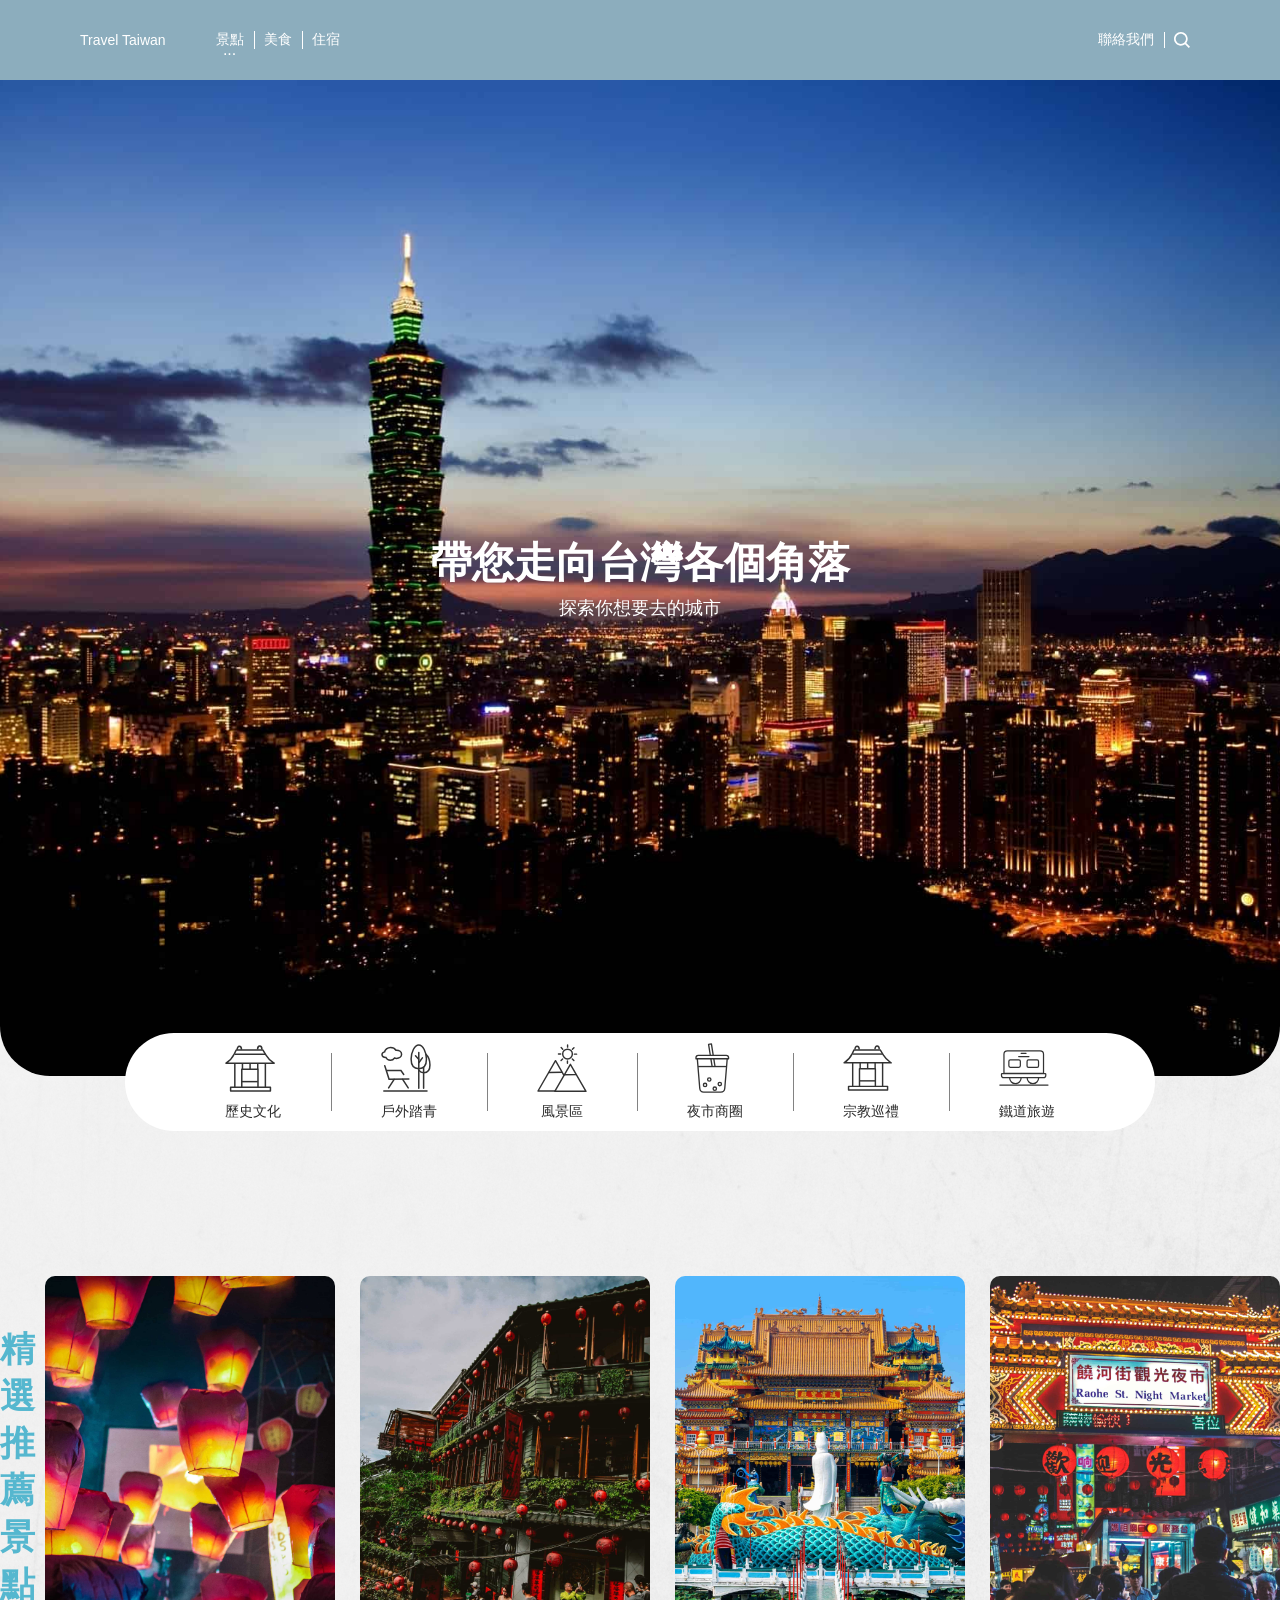
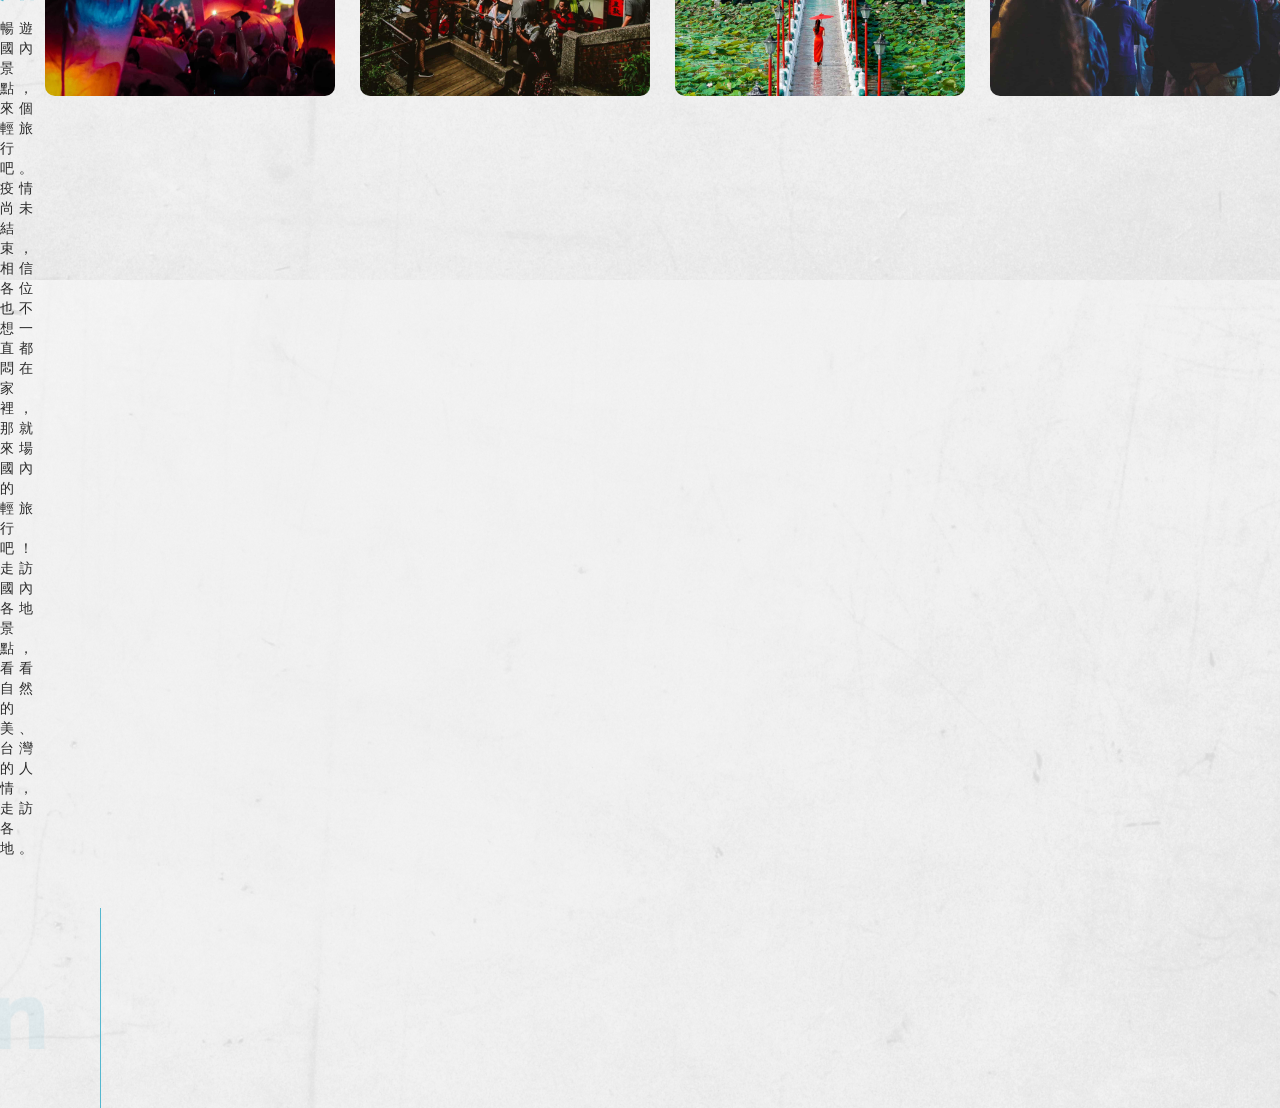
<file: html/index.html>
<!DOCTYPE html>
<html lang="en">
<head>
    <meta charset="UTF-8">
    <meta name="viewport" content="width=device-width, initial-scale=1.0">
    <link rel="stylesheet" href="../style/all.min.css">
</head>
<body>
    <header class="header">
        <div class="header__block">
            <h1>Travel Taiwan</h1>
            <ul class="header__sel">
                <li class="--on">景點</li>
                <li>美食</li>
                <li>住宿</li>
            </ul>
        </div>
        
        <ul class="header__sel">
            <li>聯絡我們</li>
            <li><i class="icon_search"></i></li>
        </ul>
    </header>
    <section class="banner">
        <h3>
            帶您走向台灣各個角落
            <div>探索你想要去的城市</div>
        </h3>
        <ul class="banner__pageSel">
            <li class="--history"><div>歷史文化</div></li>
            <li class="--outdoor"><div>戶外踏青</div></li>
            <li class="--view"><div>風景區</div></li>
            <li class="--food"><div>夜市商圈</div></li>
            <li class="--temple"><div>宗教巡禮</div></li>
            <li class="--train"><div>鐵道旅遊</div></li>
        </ul>
    </section>
    <section class="view">
        <div data-txt="Taiwan" class="view__txt">
            <h3>精選推薦景點</h3>
            <p>
                暢遊國內景點，來個輕旅行吧。<br>
                疫情尚未結束，相信各位也不想一直都悶在家裡，那就來場國內的<br>
                輕旅行吧！走訪國內各地景點，看看自然的美、台灣的人情，走訪各地。
            </p>
        </div>
        <ul class="view__pic">
            <li class="view__pic__item --one">
                <div class="viewInfo">
                    <div class="viewInfo__title">
                        <span>平溪老街</span>
                        <i>新北市</i>
                    </div>
                    <div class="viewInfo__content">
                        位於新北市之東北區，地處於基隆河之上游，全鄉皆為山，是有名的山城。
                        每年「元宵放天燈」不但是平溪區重要的活動之一，更是北臺灣最具民俗色彩的文化活動。
                    </div>
                </div>
            </li>
            <li class="view__pic__item --two">
                <div class="viewInfo">
                    <div class="viewInfo__title">
                        <span>平溪老街</span>
                        <i>新北市</i>
                    </div>
                    <div class="viewInfo__content">
                        位於新北市之東北區，地處於基隆河之上游，全鄉皆為山，是有名的山城。
                        每年「元宵放天燈」不但是平溪區重要的活動之一，更是北臺灣最具民俗色彩的文化活動。
                    </div>
                </div>
            </li>
            <li class="view__pic__item --three">
                <div class="viewInfo">
                    <div class="viewInfo__title">
                        <span>平溪老街</span>
                        <i>新北市</i>
                    </div>
                    <div class="viewInfo__content">
                        位於新北市之東北區，地處於基隆河之上游，全鄉皆為山，是有名的山城。
                        每年「元宵放天燈」不但是平溪區重要的活動之一，更是北臺灣最具民俗色彩的文化活動。
                    </div>
                </div>
            </li>
            <li class="view__pic__item --four">
                <div class="viewInfo">
                    <div class="viewInfo__title">
                        <span>平溪老街</span>
                        <i>新北市</i>
                    </div>
                    <div class="viewInfo__content">
                        位於新北市之東北區，地處於基隆河之上游，全鄉皆為山，是有名的山城。
                        每年「元宵放天燈」不但是平溪區重要的活動之一，更是北臺灣最具民俗色彩的文化活動。
                    </div>
                </div>
            </li>
        </ul>

        
    </section>

</body>
</html>
</file>
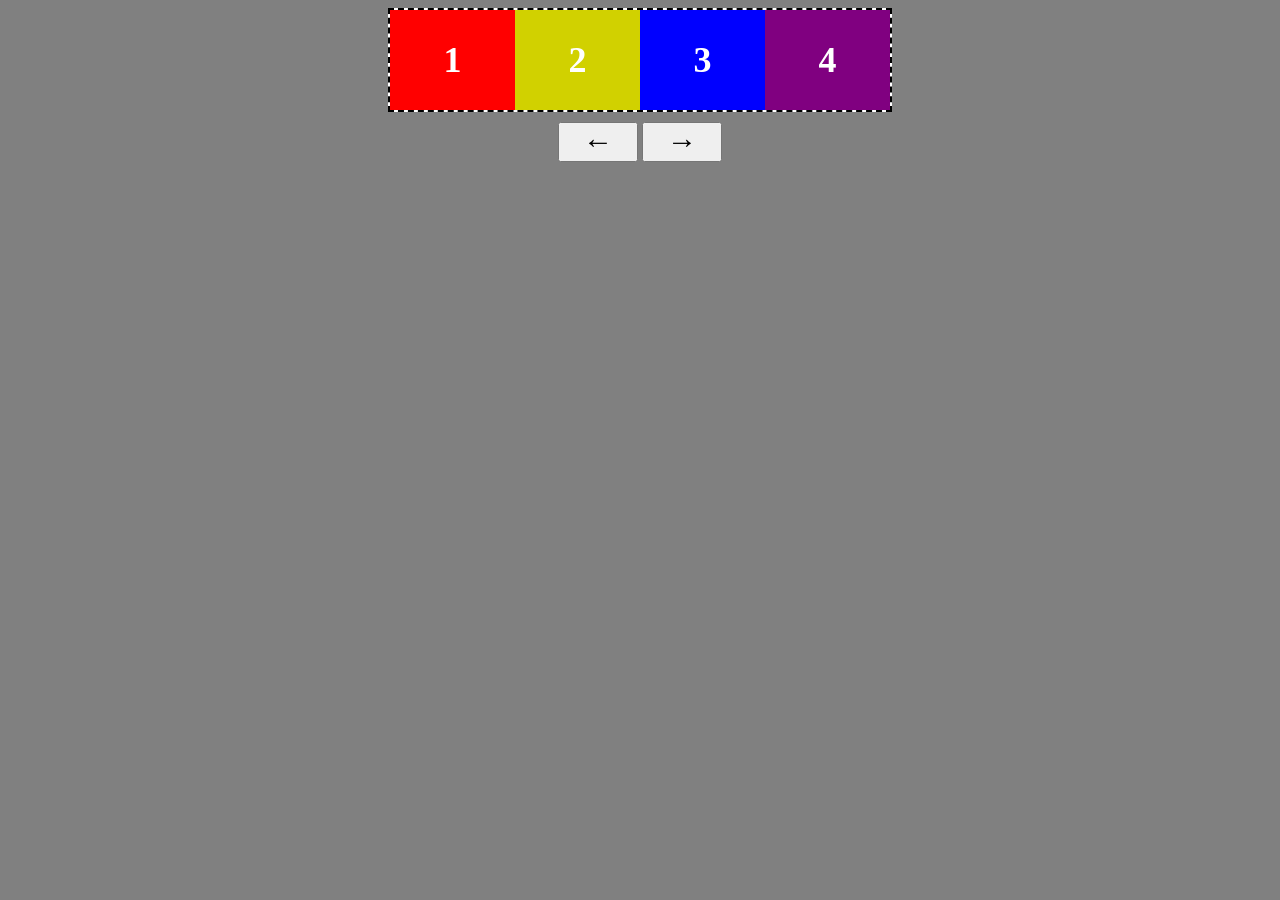
<file: html/swiper.html>
<!DOCTYPE html>
<html lang="en">

<head>
    <meta charset="UTF-8" />
    <meta http-equiv="X-UA-Compatible" content="IE=edge" />
    <meta name="viewport" content="width=device-width, initial-scale=1.0" />
    <title>Document</title>
    <style>
        body {
  background-color: gray;
  display: flex;
  flex-direction: column;
}

.carousel {
  width: 500px;
  margin: 0 auto;
  border: 2px dashed #000;
  background-color: #fff;
}
.container{
    display: flex;
}
.content {
flex: 1 1 100%;
  height: 100px;
  color: #fff;
  font-size: 36px;
  font-weight: bold;
  line-height: 100px;
  text-align: center;
}

.red {
  background-color: red;
}
.yellow {
  background-color: rgb(209, 209, 0);
}
.blue {
  background-color: blue;
}
.purple {
  background-color: purple;
}

.btnContainer {
  margin: 10px auto;
}
.btn {
  width: 80px;
  height: 40px;
  font-size: 30px;
}

    </style>
</head>

<body>
    <div class="carousel">
        <div class="container">
            <div class="content red">1</div>
            <div class="content yellow">2</div>
            <div class="content blue">3</div>
            <div class="content purple">4</div>
        </div>
    </div>
    <div class="btnContainer">
        <button class="btn btn-prev">&larr;</button>
        <button class="btn btn-next">&rarr;</button>
    </div>
</body>

<script>
    const contentShow = 2;
    const moveSpeed = 500;
    
    const carousel = document.querySelector(".carousel");
    const container = document.querySelector(".container");
    const content = document.querySelectorAll(".content");
    const preBtn = document.querySelector(".btn-prev");
    const nextBtn = document.querySelector(".btn-next");
    const contentComputeStyle = getComputedStyle(content);
    console.log(content);

    // 取得輪播內容物個數
    const contentAmount = document.querySelectorAll(".content").length;

    let distanceBetweenContent;

    // 輪播容器之位置
    let position = 0;

    // 全域變數，管理輪播是否可以切換
    let disableMove;

    // 設定輪播所需的style，也可以在css中直接新增
    carousel.style.overflow = "hidden";
    carousel.style.position = "relative";
    container.style.display = "flex";
    container.style.position = "absolute";

    // 設定輪播切換的動畫時間
    container.style.transition = `transform ${moveSpeed}ms`;

    const setContentWidth = function(){
      const carouselWidth = carousel.offsetWidth;

      const gap = parseInt(contentComputeStyle["margin-right"]);

      const contentWidth = 
      (carouselWidth- gap * Math.ceil(contentToShow -1))/ contentToShow;

      allContent.forEach((el) => (el.style.width = `${contentWidth}px`));

      distanceBetweenContent =
        content.nextElementSibling.offsetLeft - content.offsetLeft;
    };

    const setContentHeight = function(){
      carousel.style.height = contentComputStyle.height;
    }

</script>

</html>
</file>
<file: style/all.min.css>
.bg_primary{background:#55b7cf !important}.bg_white{background:#fff !important}.bg_black{background:#000 !important}.bg_header{background:#8cadbd !important}.bg_gray{background:#828282 !important}.txt_primary{color:#55b7cf !important}.txt_second{color:#333 !important}.txt_third{color:#bdbdbd !important}.txt_white{color:#fff !important}*{font-family:Arial,Helvetica,"LiHei Pro","微軟正黑體","SimHei",sans-serif;-webkit-box-sizing:border-box;box-sizing:border-box;-webkit-touch-callout:none;-webkit-text-size-adjust:none}html,body,div,span,iframe,h1,h2,h3,h4,h5,h6,p,a,em,img,tt,b,i,ol,ul,li,form,label,caption{margin:0;padding:0;border:0;outline:0;background:rgba(0,0,0,0);list-style:none;font-style:normal;font-weight:normal;font-size:100%;vertical-align:baseline}html,body{width:100%;height:100%;color:#2b2b2b;-ms-touch-action:manipulation;touch-action:manipulation;font-size:14px}iframe{display:block}*:hover,*:focus,*:active{outline:none !important;-moz-outline:none !important;-webkit-tap-highlight-color:rgba(0,0,0,0)}a{text-decoration:none;color:inherit}input[type=number]::-webkit-inner-spin-button,input[type=number]::-webkit-outer-spin-button{-webkit-appearance:none;appearance:none}input[type=number]{-moz-appearance:textfield}input[type=password]::-webkit-textfield-decoration-container{visibility:hidden}input,button,select,textarea{font-family:Arial,Helvetica,"LiHei Pro","微軟正黑體","SimHei",sans-serif;padding:0;border:0;background-color:rgba(0,0,0,0);-webkit-box-sizing:border-box;box-sizing:border-box;-webkit-appearance:none;-moz-appearance:none;-ms-appearance:none;appearance:none;resize:none;font-size:14px}input::-ms-clear,input::-ms-reveal,select::-ms-expand{display:none}.nofloat:after{content:"";display:table;clear:both}img{display:block;height:auto}table{border-collapse:collapse;border-spacing:0}tt{font-family:Arial,Helvetica,"LiHei Pro","微軟正黑體","SimHei",sans-serif}::-webkit-scrollbar{width:8px;height:8px;background-color:#e6e6e6}::-webkit-scrollbar-thumb{background-color:#5f97b9;border:2px #e6e6e6 solid;border-radius:8px;cursor:pointer;-webkit-transition:background .5s linear;transition:background .5s linear}*:hover::-webkit-scrollbar-thumb{background-color:#467da0}::-webkit-scrollbar-corner{background-color:#e6e6e6}.hand,[class*=_btn]:not(:disabled),.view__pic__item,.banner__pageSel li,.header__sel .icon_search,.header__sel li{cursor:pointer}.no_hand{cursor:default;-webkit-transition:none;transition:none}.mt5{margin-top:5px}.mt6{margin-top:6px}.mt7{margin-top:7px}.mt8{margin-top:8px}.mt9{margin-top:9px}.mt10{margin-top:10px}.mt11{margin-top:11px}.mt12{margin-top:12px}.mt13{margin-top:13px}.mt14{margin-top:14px}.mt15{margin-top:15px}.mt16{margin-top:16px}.mt17{margin-top:17px}.mt18{margin-top:18px}.mt19{margin-top:19px}.mt20{margin-top:20px}.mt21{margin-top:21px}.mt22{margin-top:22px}.mt23{margin-top:23px}.mt24{margin-top:24px}.mt25{margin-top:25px}.mt26{margin-top:26px}.mt27{margin-top:27px}.mt28{margin-top:28px}.mt29{margin-top:29px}.mt30{margin-top:30px}.mt31{margin-top:31px}.mt32{margin-top:32px}.mt33{margin-top:33px}.mt34{margin-top:34px}.mt35{margin-top:35px}.mt36{margin-top:36px}.mt37{margin-top:37px}.mt38{margin-top:38px}.mt39{margin-top:39px}.mt40{margin-top:40px}.mt41{margin-top:41px}.mt42{margin-top:42px}.mt43{margin-top:43px}.mt44{margin-top:44px}.mt45{margin-top:45px}.mt46{margin-top:46px}.mt47{margin-top:47px}.mt48{margin-top:48px}.mr5{margin-right:5px}.mr6{margin-right:6px}.mr7{margin-right:7px}.mr8{margin-right:8px}.mr9{margin-right:9px}.mr10{margin-right:10px}.mr11{margin-right:11px}.mr12{margin-right:12px}.mr13{margin-right:13px}.mr14{margin-right:14px}.mr15{margin-right:15px}.mr16{margin-right:16px}.mr17{margin-right:17px}.mr18{margin-right:18px}.mr19{margin-right:19px}.mr20{margin-right:20px}.mr21{margin-right:21px}.mr22{margin-right:22px}.mr23{margin-right:23px}.mr24{margin-right:24px}.mr25{margin-right:25px}.mr26{margin-right:26px}.mr27{margin-right:27px}.mr28{margin-right:28px}.mr29{margin-right:29px}.mr30{margin-right:30px}.mr31{margin-right:31px}.mr32{margin-right:32px}.mr33{margin-right:33px}.mr34{margin-right:34px}.mr35{margin-right:35px}.mr36{margin-right:36px}.mr37{margin-right:37px}.mr38{margin-right:38px}.mr39{margin-right:39px}.mr40{margin-right:40px}.mr41{margin-right:41px}.mr42{margin-right:42px}.mr43{margin-right:43px}.mr44{margin-right:44px}.mr45{margin-right:45px}.mr46{margin-right:46px}.mr47{margin-right:47px}.mr48{margin-right:48px}.mb5{margin-bottom:5px}.mb6{margin-bottom:6px}.mb7{margin-bottom:7px}.mb8{margin-bottom:8px}.mb9{margin-bottom:9px}.mb10{margin-bottom:10px}.mb11{margin-bottom:11px}.mb12{margin-bottom:12px}.mb13{margin-bottom:13px}.mb14{margin-bottom:14px}.mb15{margin-bottom:15px}.mb16{margin-bottom:16px}.mb17{margin-bottom:17px}.mb18{margin-bottom:18px}.mb19{margin-bottom:19px}.mb20{margin-bottom:20px}.mb21{margin-bottom:21px}.mb22{margin-bottom:22px}.mb23{margin-bottom:23px}.mb24{margin-bottom:24px}.mb25{margin-bottom:25px}.mb26{margin-bottom:26px}.mb27{margin-bottom:27px}.mb28{margin-bottom:28px}.mb29{margin-bottom:29px}.mb30{margin-bottom:30px}.mb31{margin-bottom:31px}.mb32{margin-bottom:32px}.mb33{margin-bottom:33px}.mb34{margin-bottom:34px}.mb35{margin-bottom:35px}.mb36{margin-bottom:36px}.mb37{margin-bottom:37px}.mb38{margin-bottom:38px}.mb39{margin-bottom:39px}.mb40{margin-bottom:40px}.mb41{margin-bottom:41px}.mb42{margin-bottom:42px}.mb43{margin-bottom:43px}.mb44{margin-bottom:44px}.mb45{margin-bottom:45px}.mb46{margin-bottom:46px}.mb47{margin-bottom:47px}.mb48{margin-bottom:48px}.ml5{margin-left:5px}.ml6{margin-left:6px}.ml7{margin-left:7px}.ml8{margin-left:8px}.ml9{margin-left:9px}.ml10{margin-left:10px}.ml11{margin-left:11px}.ml12{margin-left:12px}.ml13{margin-left:13px}.ml14{margin-left:14px}.ml15{margin-left:15px}.ml16{margin-left:16px}.ml17{margin-left:17px}.ml18{margin-left:18px}.ml19{margin-left:19px}.ml20{margin-left:20px}.ml21{margin-left:21px}.ml22{margin-left:22px}.ml23{margin-left:23px}.ml24{margin-left:24px}.ml25{margin-left:25px}.ml26{margin-left:26px}.ml27{margin-left:27px}.ml28{margin-left:28px}.ml29{margin-left:29px}.ml30{margin-left:30px}.ml31{margin-left:31px}.ml32{margin-left:32px}.ml33{margin-left:33px}.ml34{margin-left:34px}.ml35{margin-left:35px}.ml36{margin-left:36px}.ml37{margin-left:37px}.ml38{margin-left:38px}.ml39{margin-left:39px}.ml40{margin-left:40px}.ml41{margin-left:41px}.ml42{margin-left:42px}.ml43{margin-left:43px}.ml44{margin-left:44px}.ml45{margin-left:45px}.ml46{margin-left:46px}.ml47{margin-left:47px}.ml48{margin-left:48px}.txtc{text-align:center !important}.txtl{text-align:left !important}.txtr{text-align:right !important}.w100{width:100% !important}.w100px{width:100px !important}.w99{width:99% !important}.w99px{width:99px !important}.w98{width:98% !important}.w98px{width:98px !important}.w97{width:97% !important}.w97px{width:97px !important}.w96{width:96% !important}.w96px{width:96px !important}.w95{width:95% !important}.w95px{width:95px !important}.w94{width:94% !important}.w94px{width:94px !important}.w93{width:93% !important}.w93px{width:93px !important}.w92{width:92% !important}.w92px{width:92px !important}.w91{width:91% !important}.w91px{width:91px !important}.w90{width:90% !important}.w90px{width:90px !important}.w89{width:89% !important}.w89px{width:89px !important}.w88{width:88% !important}.w88px{width:88px !important}.w87{width:87% !important}.w87px{width:87px !important}.w86{width:86% !important}.w86px{width:86px !important}.w85{width:85% !important}.w85px{width:85px !important}.w84{width:84% !important}.w84px{width:84px !important}.w83{width:83% !important}.w83px{width:83px !important}.w82{width:82% !important}.w82px{width:82px !important}.w81{width:81% !important}.w81px{width:81px !important}.w80{width:80% !important}.w80px{width:80px !important}.w79{width:79% !important}.w79px{width:79px !important}.w78{width:78% !important}.w78px{width:78px !important}.w77{width:77% !important}.w77px{width:77px !important}.w76{width:76% !important}.w76px{width:76px !important}.w75{width:75% !important}.w75px{width:75px !important}.w74{width:74% !important}.w74px{width:74px !important}.w73{width:73% !important}.w73px{width:73px !important}.w72{width:72% !important}.w72px{width:72px !important}.w71{width:71% !important}.w71px{width:71px !important}.w70{width:70% !important}.w70px{width:70px !important}.w69{width:69% !important}.w69px{width:69px !important}.w68{width:68% !important}.w68px{width:68px !important}.w67{width:67% !important}.w67px{width:67px !important}.w66{width:66% !important}.w66px{width:66px !important}.w65{width:65% !important}.w65px{width:65px !important}.w64{width:64% !important}.w64px{width:64px !important}.w63{width:63% !important}.w63px{width:63px !important}.w62{width:62% !important}.w62px{width:62px !important}.w61{width:61% !important}.w61px{width:61px !important}.w60{width:60% !important}.w60px{width:60px !important}.w59{width:59% !important}.w59px{width:59px !important}.w58{width:58% !important}.w58px{width:58px !important}.w57{width:57% !important}.w57px{width:57px !important}.w56{width:56% !important}.w56px{width:56px !important}.w55{width:55% !important}.w55px{width:55px !important}.w54{width:54% !important}.w54px{width:54px !important}.w53{width:53% !important}.w53px{width:53px !important}.w52{width:52% !important}.w52px{width:52px !important}.w51{width:51% !important}.w51px{width:51px !important}.w50{width:50% !important}.w50px{width:50px !important}.w49{width:49% !important}.w49px{width:49px !important}.w48{width:48% !important}.w48px{width:48px !important}.w47{width:47% !important}.w47px{width:47px !important}.w46{width:46% !important}.w46px{width:46px !important}.w45{width:45% !important}.w45px{width:45px !important}.w44{width:44% !important}.w44px{width:44px !important}.w43{width:43% !important}.w43px{width:43px !important}.w42{width:42% !important}.w42px{width:42px !important}.w41{width:41% !important}.w41px{width:41px !important}.w40{width:40% !important}.w40px{width:40px !important}.w39{width:39% !important}.w39px{width:39px !important}.w38{width:38% !important}.w38px{width:38px !important}.w37{width:37% !important}.w37px{width:37px !important}.w36{width:36% !important}.w36px{width:36px !important}.w35{width:35% !important}.w35px{width:35px !important}.w34{width:34% !important}.w34px{width:34px !important}.w33{width:33% !important}.w33px{width:33px !important}.w32{width:32% !important}.w32px{width:32px !important}.w31{width:31% !important}.w31px{width:31px !important}.w30{width:30% !important}.w30px{width:30px !important}.w29{width:29% !important}.w29px{width:29px !important}.w28{width:28% !important}.w28px{width:28px !important}.w27{width:27% !important}.w27px{width:27px !important}.w26{width:26% !important}.w26px{width:26px !important}.w25{width:25% !important}.w25px{width:25px !important}.w24{width:24% !important}.w24px{width:24px !important}.w23{width:23% !important}.w23px{width:23px !important}.w22{width:22% !important}.w22px{width:22px !important}.w21{width:21% !important}.w21px{width:21px !important}.w20{width:20% !important}.w20px{width:20px !important}.w19{width:19% !important}.w19px{width:19px !important}.w18{width:18% !important}.w18px{width:18px !important}.w17{width:17% !important}.w17px{width:17px !important}.w16{width:16% !important}.w16px{width:16px !important}.w15{width:15% !important}.w15px{width:15px !important}.w14{width:14% !important}.w14px{width:14px !important}.w13{width:13% !important}.w13px{width:13px !important}.w12{width:12% !important}.w12px{width:12px !important}.w11{width:11% !important}.w11px{width:11px !important}.w10{width:10% !important}.w10px{width:10px !important}.w9{width:9% !important}.w9px{width:9px !important}.w8{width:8% !important}.w8px{width:8px !important}.w7{width:7% !important}.w7px{width:7px !important}.w6{width:6% !important}.w6px{width:6px !important}.w5{width:5% !important}.w5px{width:5px !important}.w4{width:4% !important}.w4px{width:4px !important}.w3{width:3% !important}.w3px{width:3px !important}.w2{width:2% !important}.w2px{width:2px !important}.w1{width:1% !important}.w1px{width:1px !important}.mt1{margin-top:1px}.mt2{margin-top:2px}.mt3{margin-top:3px}.mt4{margin-top:4px}.mt5{margin-top:5px}.mt6{margin-top:6px}.mt7{margin-top:7px}.mt8{margin-top:8px}.mt9{margin-top:9px}.mt10{margin-top:10px}.mt11{margin-top:11px}.mt12{margin-top:12px}.mt13{margin-top:13px}.mt14{margin-top:14px}.mt15{margin-top:15px}.mt16{margin-top:16px}.mt17{margin-top:17px}.mt18{margin-top:18px}.mt19{margin-top:19px}.mt20{margin-top:20px}.mt21{margin-top:21px}.mt22{margin-top:22px}.mt23{margin-top:23px}.mt24{margin-top:24px}.mt25{margin-top:25px}.mt26{margin-top:26px}.mt27{margin-top:27px}.mt28{margin-top:28px}.mt29{margin-top:29px}.mt30{margin-top:30px}.mt31{margin-top:31px}.mt32{margin-top:32px}.mt33{margin-top:33px}.mt34{margin-top:34px}.mt35{margin-top:35px}.mt36{margin-top:36px}.mt37{margin-top:37px}.mt38{margin-top:38px}.mt39{margin-top:39px}.mt40{margin-top:40px}.mt41{margin-top:41px}.mt42{margin-top:42px}.mt43{margin-top:43px}.mt44{margin-top:44px}.mt45{margin-top:45px}.mt46{margin-top:46px}.mt47{margin-top:47px}.mt48{margin-top:48px}.mt49{margin-top:49px}.mt50{margin-top:50px}.mt51{margin-top:51px}.mt52{margin-top:52px}.mt53{margin-top:53px}.mt54{margin-top:54px}.mt55{margin-top:55px}.mt56{margin-top:56px}.mt57{margin-top:57px}.mt58{margin-top:58px}.mt59{margin-top:59px}.mt60{margin-top:60px}.mt61{margin-top:61px}.mt62{margin-top:62px}.mt63{margin-top:63px}.mt64{margin-top:64px}.mt65{margin-top:65px}.mt66{margin-top:66px}.mt67{margin-top:67px}.mt68{margin-top:68px}.mt69{margin-top:69px}.mt70{margin-top:70px}.mt71{margin-top:71px}.mt72{margin-top:72px}.mt73{margin-top:73px}.mt74{margin-top:74px}.mt75{margin-top:75px}.mt76{margin-top:76px}.mt77{margin-top:77px}.mt78{margin-top:78px}.mt79{margin-top:79px}.mt80{margin-top:80px}.mt81{margin-top:81px}.mt82{margin-top:82px}.mt83{margin-top:83px}.mt84{margin-top:84px}.mt85{margin-top:85px}.mt86{margin-top:86px}.mt87{margin-top:87px}.mt88{margin-top:88px}.mt89{margin-top:89px}.mt90{margin-top:90px}.mt91{margin-top:91px}.mt92{margin-top:92px}.mt93{margin-top:93px}.mt94{margin-top:94px}.mt95{margin-top:95px}.mt96{margin-top:96px}.mt97{margin-top:97px}.mt98{margin-top:98px}.mt99{margin-top:99px}.mt100{margin-top:100px}.mr1{margin-right:1px}.mr2{margin-right:2px}.mr3{margin-right:3px}.mr4{margin-right:4px}.mr5{margin-right:5px}.mr6{margin-right:6px}.mr7{margin-right:7px}.mr8{margin-right:8px}.mr9{margin-right:9px}.mr10{margin-right:10px}.mr11{margin-right:11px}.mr12{margin-right:12px}.mr13{margin-right:13px}.mr14{margin-right:14px}.mr15{margin-right:15px}.mr16{margin-right:16px}.mr17{margin-right:17px}.mr18{margin-right:18px}.mr19{margin-right:19px}.mr20{margin-right:20px}.mr21{margin-right:21px}.mr22{margin-right:22px}.mr23{margin-right:23px}.mr24{margin-right:24px}.mr25{margin-right:25px}.mr26{margin-right:26px}.mr27{margin-right:27px}.mr28{margin-right:28px}.mr29{margin-right:29px}.mr30{margin-right:30px}.mr31{margin-right:31px}.mr32{margin-right:32px}.mr33{margin-right:33px}.mr34{margin-right:34px}.mr35{margin-right:35px}.mr36{margin-right:36px}.mr37{margin-right:37px}.mr38{margin-right:38px}.mr39{margin-right:39px}.mr40{margin-right:40px}.mr41{margin-right:41px}.mr42{margin-right:42px}.mr43{margin-right:43px}.mr44{margin-right:44px}.mr45{margin-right:45px}.mr46{margin-right:46px}.mr47{margin-right:47px}.mr48{margin-right:48px}.mr49{margin-right:49px}.mr50{margin-right:50px}.mr51{margin-right:51px}.mr52{margin-right:52px}.mr53{margin-right:53px}.mr54{margin-right:54px}.mr55{margin-right:55px}.mr56{margin-right:56px}.mr57{margin-right:57px}.mr58{margin-right:58px}.mr59{margin-right:59px}.mr60{margin-right:60px}.mr61{margin-right:61px}.mr62{margin-right:62px}.mr63{margin-right:63px}.mr64{margin-right:64px}.mr65{margin-right:65px}.mr66{margin-right:66px}.mr67{margin-right:67px}.mr68{margin-right:68px}.mr69{margin-right:69px}.mr70{margin-right:70px}.mr71{margin-right:71px}.mr72{margin-right:72px}.mr73{margin-right:73px}.mr74{margin-right:74px}.mr75{margin-right:75px}.mr76{margin-right:76px}.mr77{margin-right:77px}.mr78{margin-right:78px}.mr79{margin-right:79px}.mr80{margin-right:80px}.mr81{margin-right:81px}.mr82{margin-right:82px}.mr83{margin-right:83px}.mr84{margin-right:84px}.mr85{margin-right:85px}.mr86{margin-right:86px}.mr87{margin-right:87px}.mr88{margin-right:88px}.mr89{margin-right:89px}.mr90{margin-right:90px}.mr91{margin-right:91px}.mr92{margin-right:92px}.mr93{margin-right:93px}.mr94{margin-right:94px}.mr95{margin-right:95px}.mr96{margin-right:96px}.mr97{margin-right:97px}.mr98{margin-right:98px}.mr99{margin-right:99px}.mr100{margin-right:100px}.mb1{margin-bottom:1px}.mb2{margin-bottom:2px}.mb3{margin-bottom:3px}.mb4{margin-bottom:4px}.mb5{margin-bottom:5px}.mb6{margin-bottom:6px}.mb7{margin-bottom:7px}.mb8{margin-bottom:8px}.mb9{margin-bottom:9px}.mb10{margin-bottom:10px}.mb11{margin-bottom:11px}.mb12{margin-bottom:12px}.mb13{margin-bottom:13px}.mb14{margin-bottom:14px}.mb15{margin-bottom:15px}.mb16{margin-bottom:16px}.mb17{margin-bottom:17px}.mb18{margin-bottom:18px}.mb19{margin-bottom:19px}.mb20{margin-bottom:20px}.mb21{margin-bottom:21px}.mb22{margin-bottom:22px}.mb23{margin-bottom:23px}.mb24{margin-bottom:24px}.mb25{margin-bottom:25px}.mb26{margin-bottom:26px}.mb27{margin-bottom:27px}.mb28{margin-bottom:28px}.mb29{margin-bottom:29px}.mb30{margin-bottom:30px}.mb31{margin-bottom:31px}.mb32{margin-bottom:32px}.mb33{margin-bottom:33px}.mb34{margin-bottom:34px}.mb35{margin-bottom:35px}.mb36{margin-bottom:36px}.mb37{margin-bottom:37px}.mb38{margin-bottom:38px}.mb39{margin-bottom:39px}.mb40{margin-bottom:40px}.mb41{margin-bottom:41px}.mb42{margin-bottom:42px}.mb43{margin-bottom:43px}.mb44{margin-bottom:44px}.mb45{margin-bottom:45px}.mb46{margin-bottom:46px}.mb47{margin-bottom:47px}.mb48{margin-bottom:48px}.mb49{margin-bottom:49px}.mb50{margin-bottom:50px}.mb51{margin-bottom:51px}.mb52{margin-bottom:52px}.mb53{margin-bottom:53px}.mb54{margin-bottom:54px}.mb55{margin-bottom:55px}.mb56{margin-bottom:56px}.mb57{margin-bottom:57px}.mb58{margin-bottom:58px}.mb59{margin-bottom:59px}.mb60{margin-bottom:60px}.mb61{margin-bottom:61px}.mb62{margin-bottom:62px}.mb63{margin-bottom:63px}.mb64{margin-bottom:64px}.mb65{margin-bottom:65px}.mb66{margin-bottom:66px}.mb67{margin-bottom:67px}.mb68{margin-bottom:68px}.mb69{margin-bottom:69px}.mb70{margin-bottom:70px}.mb71{margin-bottom:71px}.mb72{margin-bottom:72px}.mb73{margin-bottom:73px}.mb74{margin-bottom:74px}.mb75{margin-bottom:75px}.mb76{margin-bottom:76px}.mb77{margin-bottom:77px}.mb78{margin-bottom:78px}.mb79{margin-bottom:79px}.mb80{margin-bottom:80px}.mb81{margin-bottom:81px}.mb82{margin-bottom:82px}.mb83{margin-bottom:83px}.mb84{margin-bottom:84px}.mb85{margin-bottom:85px}.mb86{margin-bottom:86px}.mb87{margin-bottom:87px}.mb88{margin-bottom:88px}.mb89{margin-bottom:89px}.mb90{margin-bottom:90px}.mb91{margin-bottom:91px}.mb92{margin-bottom:92px}.mb93{margin-bottom:93px}.mb94{margin-bottom:94px}.mb95{margin-bottom:95px}.mb96{margin-bottom:96px}.mb97{margin-bottom:97px}.mb98{margin-bottom:98px}.mb99{margin-bottom:99px}.mb100{margin-bottom:100px}.ml1{margin-left:1px}.ml2{margin-left:2px}.ml3{margin-left:3px}.ml4{margin-left:4px}.ml5{margin-left:5px}.ml6{margin-left:6px}.ml7{margin-left:7px}.ml8{margin-left:8px}.ml9{margin-left:9px}.ml10{margin-left:10px}.ml11{margin-left:11px}.ml12{margin-left:12px}.ml13{margin-left:13px}.ml14{margin-left:14px}.ml15{margin-left:15px}.ml16{margin-left:16px}.ml17{margin-left:17px}.ml18{margin-left:18px}.ml19{margin-left:19px}.ml20{margin-left:20px}.ml21{margin-left:21px}.ml22{margin-left:22px}.ml23{margin-left:23px}.ml24{margin-left:24px}.ml25{margin-left:25px}.ml26{margin-left:26px}.ml27{margin-left:27px}.ml28{margin-left:28px}.ml29{margin-left:29px}.ml30{margin-left:30px}.ml31{margin-left:31px}.ml32{margin-left:32px}.ml33{margin-left:33px}.ml34{margin-left:34px}.ml35{margin-left:35px}.ml36{margin-left:36px}.ml37{margin-left:37px}.ml38{margin-left:38px}.ml39{margin-left:39px}.ml40{margin-left:40px}.ml41{margin-left:41px}.ml42{margin-left:42px}.ml43{margin-left:43px}.ml44{margin-left:44px}.ml45{margin-left:45px}.ml46{margin-left:46px}.ml47{margin-left:47px}.ml48{margin-left:48px}.ml49{margin-left:49px}.ml50{margin-left:50px}.ml51{margin-left:51px}.ml52{margin-left:52px}.ml53{margin-left:53px}.ml54{margin-left:54px}.ml55{margin-left:55px}.ml56{margin-left:56px}.ml57{margin-left:57px}.ml58{margin-left:58px}.ml59{margin-left:59px}.ml60{margin-left:60px}.ml61{margin-left:61px}.ml62{margin-left:62px}.ml63{margin-left:63px}.ml64{margin-left:64px}.ml65{margin-left:65px}.ml66{margin-left:66px}.ml67{margin-left:67px}.ml68{margin-left:68px}.ml69{margin-left:69px}.ml70{margin-left:70px}.ml71{margin-left:71px}.ml72{margin-left:72px}.ml73{margin-left:73px}.ml74{margin-left:74px}.ml75{margin-left:75px}.ml76{margin-left:76px}.ml77{margin-left:77px}.ml78{margin-left:78px}.ml79{margin-left:79px}.ml80{margin-left:80px}.ml81{margin-left:81px}.ml82{margin-left:82px}.ml83{margin-left:83px}.ml84{margin-left:84px}.ml85{margin-left:85px}.ml86{margin-left:86px}.ml87{margin-left:87px}.ml88{margin-left:88px}.ml89{margin-left:89px}.ml90{margin-left:90px}.ml91{margin-left:91px}.ml92{margin-left:92px}.ml93{margin-left:93px}.ml94{margin-left:94px}.ml95{margin-left:95px}.ml96{margin-left:96px}.ml97{margin-left:97px}.ml98{margin-left:98px}.ml99{margin-left:99px}.ml100{margin-left:100px}.header{display:-webkit-box;display:-ms-flexbox;display:flex;-webkit-box-align:center;-ms-flex-align:center;align-items:center;-webkit-box-pack:justify;-ms-flex-pack:justify;justify-content:space-between;background:#8cadbd;color:#fff;height:80px;padding:0 80px}.header h1{margin-right:40px}.header__block{display:-webkit-box;display:-ms-flexbox;display:flex;-webkit-box-align:center;-ms-flex-align:center;align-items:center;-webkit-box-pack:start;-ms-flex-pack:start;justify-content:flex-start}.header__sel{display:-webkit-box;display:-ms-flexbox;display:flex;-webkit-box-align:center;-ms-flex-align:center;align-items:center;-webkit-box-pack:start;-ms-flex-pack:start;justify-content:flex-start}.header__sel li{position:relative;padding:0 10px;-webkit-transition:all .3s ease-in-out;transition:all .3s ease-in-out}.header__sel li.--on::after{position:absolute;left:0;right:0;bottom:-10px;content:"...";font-size:16px;text-align:center}@media(pointer: fine)and (-webkit-max-device-pixel-ratio: 2),(pointer: fine)and (max-resolution: 2dppx),screen and (pointer: fine)and (-webkit-max-device-pixel-ratio: 2),(-moz-touch-enabled: 0){.header__sel li:not(.--err):hover{opacity:.5}}.header__sel li:not(.--err):active{opacity:.5}.header__sel li+li::before{position:absolute;left:0;content:"";display:block;width:1px;height:100%;background:#fff}.header__sel .icon_search{display:block;width:16px;height:16px;background:url(../images/icon_search.svg) no-repeat center center/contain}body{overflow-x:hidden;overflow-y:auto;-webkit-overflow-scrolling:touch;background:url(../images/bg_pic.jpg) repeat-y center center/cover}.banner{display:-webkit-box;display:-ms-flexbox;display:flex;-webkit-box-align:center;-ms-flex-align:center;align-items:center;-webkit-box-pack:center;-ms-flex-pack:center;justify-content:center;position:relative;height:996px;border-radius:0 0 50px 50px;background:url(../images/view_5.jpg) no-repeat center center/cover}.banner h3{color:#fff;font-weight:600;font-size:42px;line-height:50px;text-align:center}.banner h3 div{font-weight:500;font-size:18px;line-height:20px;margin-top:10px}.banner__pageSel{position:absolute;top:calc(100% - 43px);display:-webkit-box;display:-ms-flexbox;display:flex;-webkit-box-align:center;-ms-flex-align:center;align-items:center;-webkit-box-pack:center;-ms-flex-pack:center;justify-content:center;padding:10px 50px;border-radius:50px;background:#fff}.banner__pageSel li{text-align:center;position:relative;padding:0 50px;-webkit-transition:all .3s ease-in-out;transition:all .3s ease-in-out}.banner__pageSel li::before{content:"";display:block;width:50px;height:50px;background-position:center center;background-repeat:no-repeat;background-size:contain}.banner__pageSel li.--history::before{background-image:url(../images/icon_history.svg)}.banner__pageSel li.--outdoor::before{background-image:url(../images/icon_outdoor.svg)}.banner__pageSel li.--view::before{background-image:url(../images/icon_view.svg)}.banner__pageSel li.--food::before{background-image:url(../images/icon_food.svg)}.banner__pageSel li.--temple::before{background-image:url(../images/icon_temple.svg)}.banner__pageSel li.--train::before{background-image:url(../images/icon_train.svg)}.banner__pageSel li div{margin-top:10px}@media(pointer: fine)and (-webkit-max-device-pixel-ratio: 2),(pointer: fine)and (max-resolution: 2dppx),screen and (pointer: fine)and (-webkit-max-device-pixel-ratio: 2),(-moz-touch-enabled: 0){.banner__pageSel li:not(.--err):hover{opacity:.5}}.banner__pageSel li:not(.--err):active{opacity:.5}.banner__pageSel li+li::after{position:absolute;top:10px;bottom:10px;left:0;content:"";display:block;width:1px;background:#828282}.view{display:-webkit-box;display:-ms-flexbox;display:flex;-webkit-box-align:start;-ms-flex-align:start;align-items:flex-start;-webkit-box-pack:center;-ms-flex-pack:center;justify-content:center;margin-top:200px}.view__txt{position:relative;padding-top:50px}.view__txt h3{font-size:35px;font-weight:600;color:#55b7cf;letter-spacing:10px}.view__txt p{letter-spacing:5px;margin-top:10px;line-height:20px}.view__txt::before{position:absolute;top:calc(100% + 50px);left:100px;content:"";display:block;width:1px;height:200px;background:#55b7cf}.view__txt::after{position:absolute;top:calc(100% + 100px);right:0;content:"";display:block;width:375px;height:110px;background:url(../images/icon_Taiwan.png) no-repeat center center/contain}.view__pic{display:-webkit-box;display:-ms-flexbox;display:flex;-webkit-box-align:center;-ms-flex-align:center;align-items:center;-webkit-box-pack:center;-ms-flex-pack:center;justify-content:center}.view__pic__item{position:relative;width:290px;height:420px;border-radius:10px;background-repeat:no-repeat;background-size:cover;background-position:center center;-webkit-transition:all .3s ease-in-out;transition:all .3s ease-in-out}.view__pic__item.--one{background-image:url(../images/view_1.jpg)}.view__pic__item.--two{background-image:url(../images/view_2.jpg)}.view__pic__item.--three{background-image:url(../images/view_3.jpg)}.view__pic__item.--four{background-image:url(../images/view_4.jpg)}.view__pic__item .viewInfo{position:absolute;top:calc(100% - 95px);left:50px;display:none;width:340px;height:190px;padding:20px;background:#fff;border-radius:10px}.view__pic__item .viewInfo__title{display:-webkit-box;display:-ms-flexbox;display:flex;-webkit-box-align:center;-ms-flex-align:center;align-items:center;-webkit-box-pack:start;-ms-flex-pack:start;justify-content:flex-start;margin-bottom:10px}.view__pic__item .viewInfo__title span{color:#55b7cf;font-size:18px;font-weight:600;margin-right:10px}.view__pic__item .viewInfo__title i{display:-webkit-box;display:-ms-flexbox;display:flex;-webkit-box-align:center;-ms-flex-align:center;align-items:center;-webkit-box-pack:start;-ms-flex-pack:start;justify-content:flex-start;background:#55b7cf;color:#fff;padding:5px 10px;border-radius:50px}.view__pic__item .viewInfo__title i::before{content:"";display:inline-block;width:15px;height:15px;background:url(../images/icon_location.svg) no-repeat center center/contain;margin-right:3px}.view__pic__item .viewInfo__content{font-size:15px;font-weight:400;line-height:22px}@media(pointer: fine)and (-webkit-max-device-pixel-ratio: 2),(pointer: fine)and (max-resolution: 2dppx),screen and (pointer: fine)and (-webkit-max-device-pixel-ratio: 2),(-moz-touch-enabled: 0){.view__pic__item:not(.--err):hover{-webkit-transform:translate(-20px, -20px);transform:translate(-20px, -20px);z-index:10}.view__pic__item:not(.--err):hover .viewInfo{display:block}}.view__pic__item:not(.--err):active{-webkit-transform:translate(-20px, -20px);transform:translate(-20px, -20px);z-index:10}.view__pic__item:not(.--err):active .viewInfo{display:block}.view__pic li+li{margin-left:25px}/*# sourceMappingURL=all.min.css.map */
</file>
